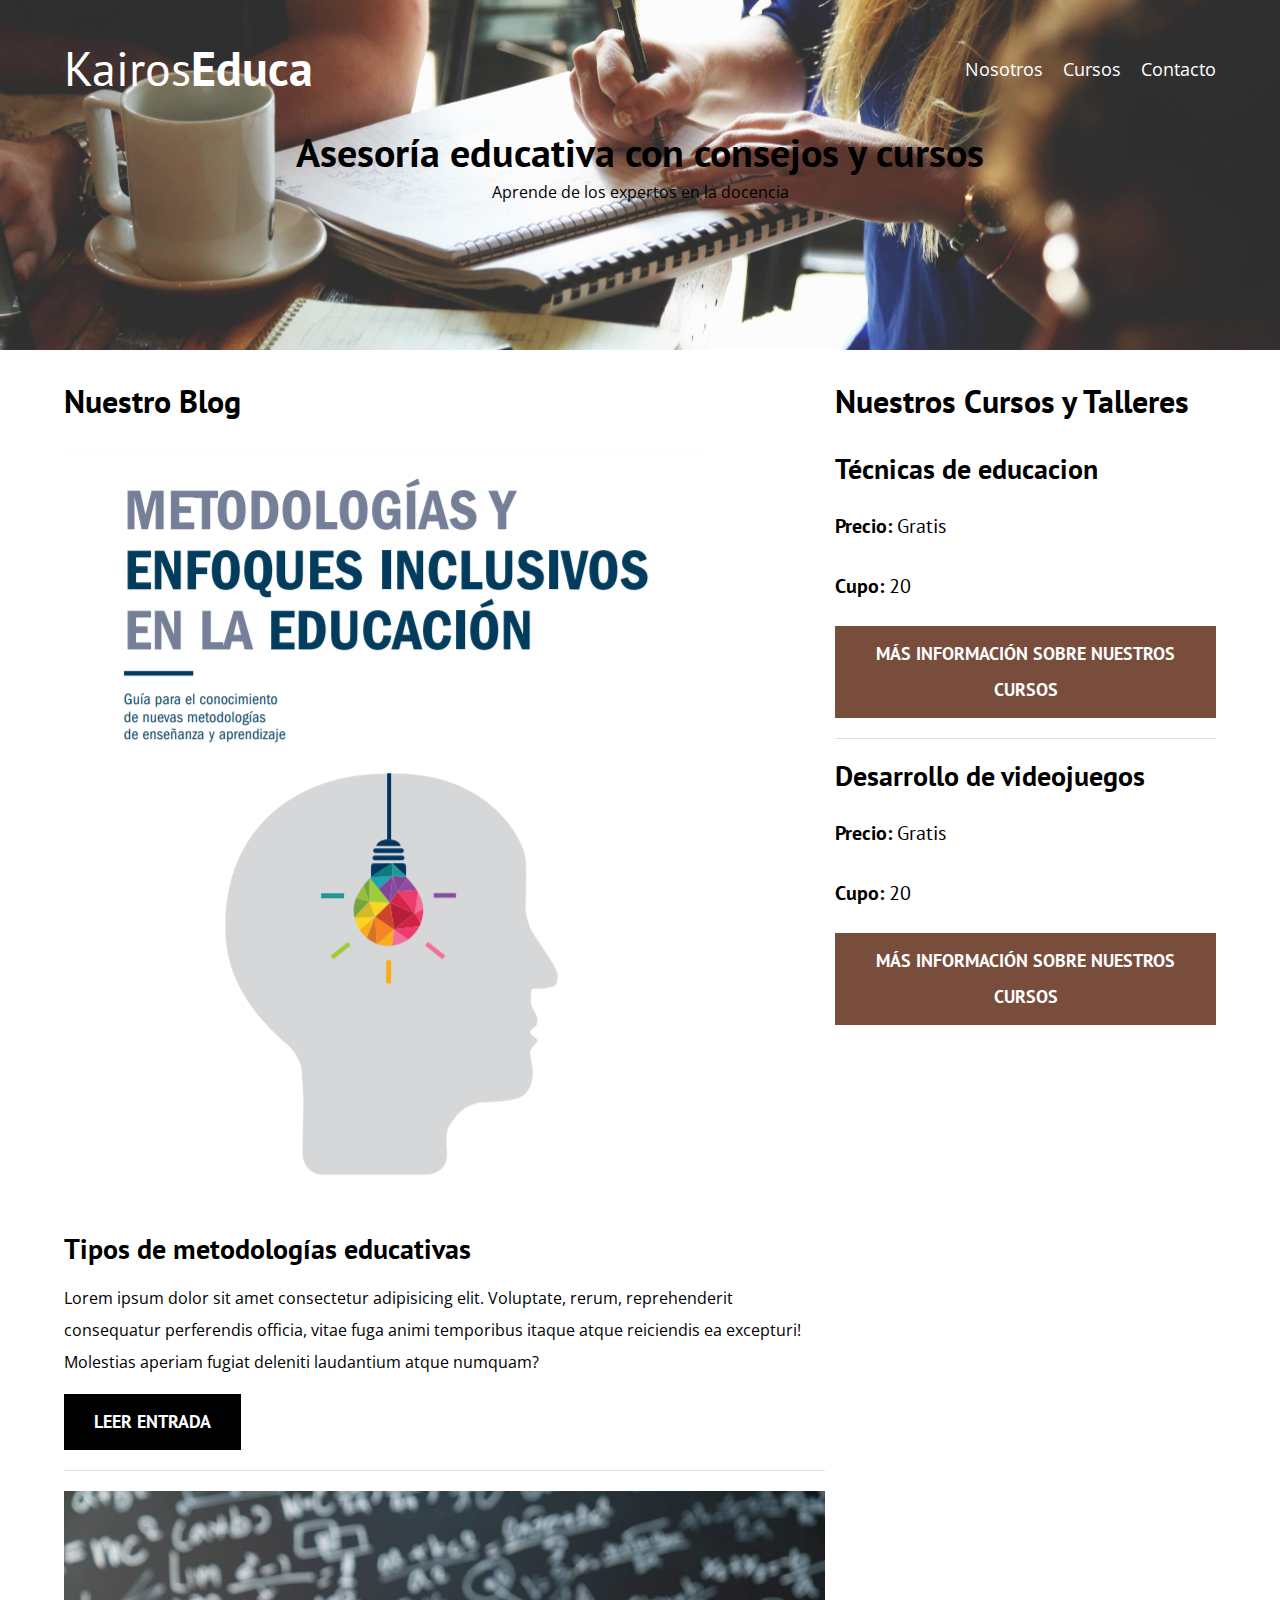
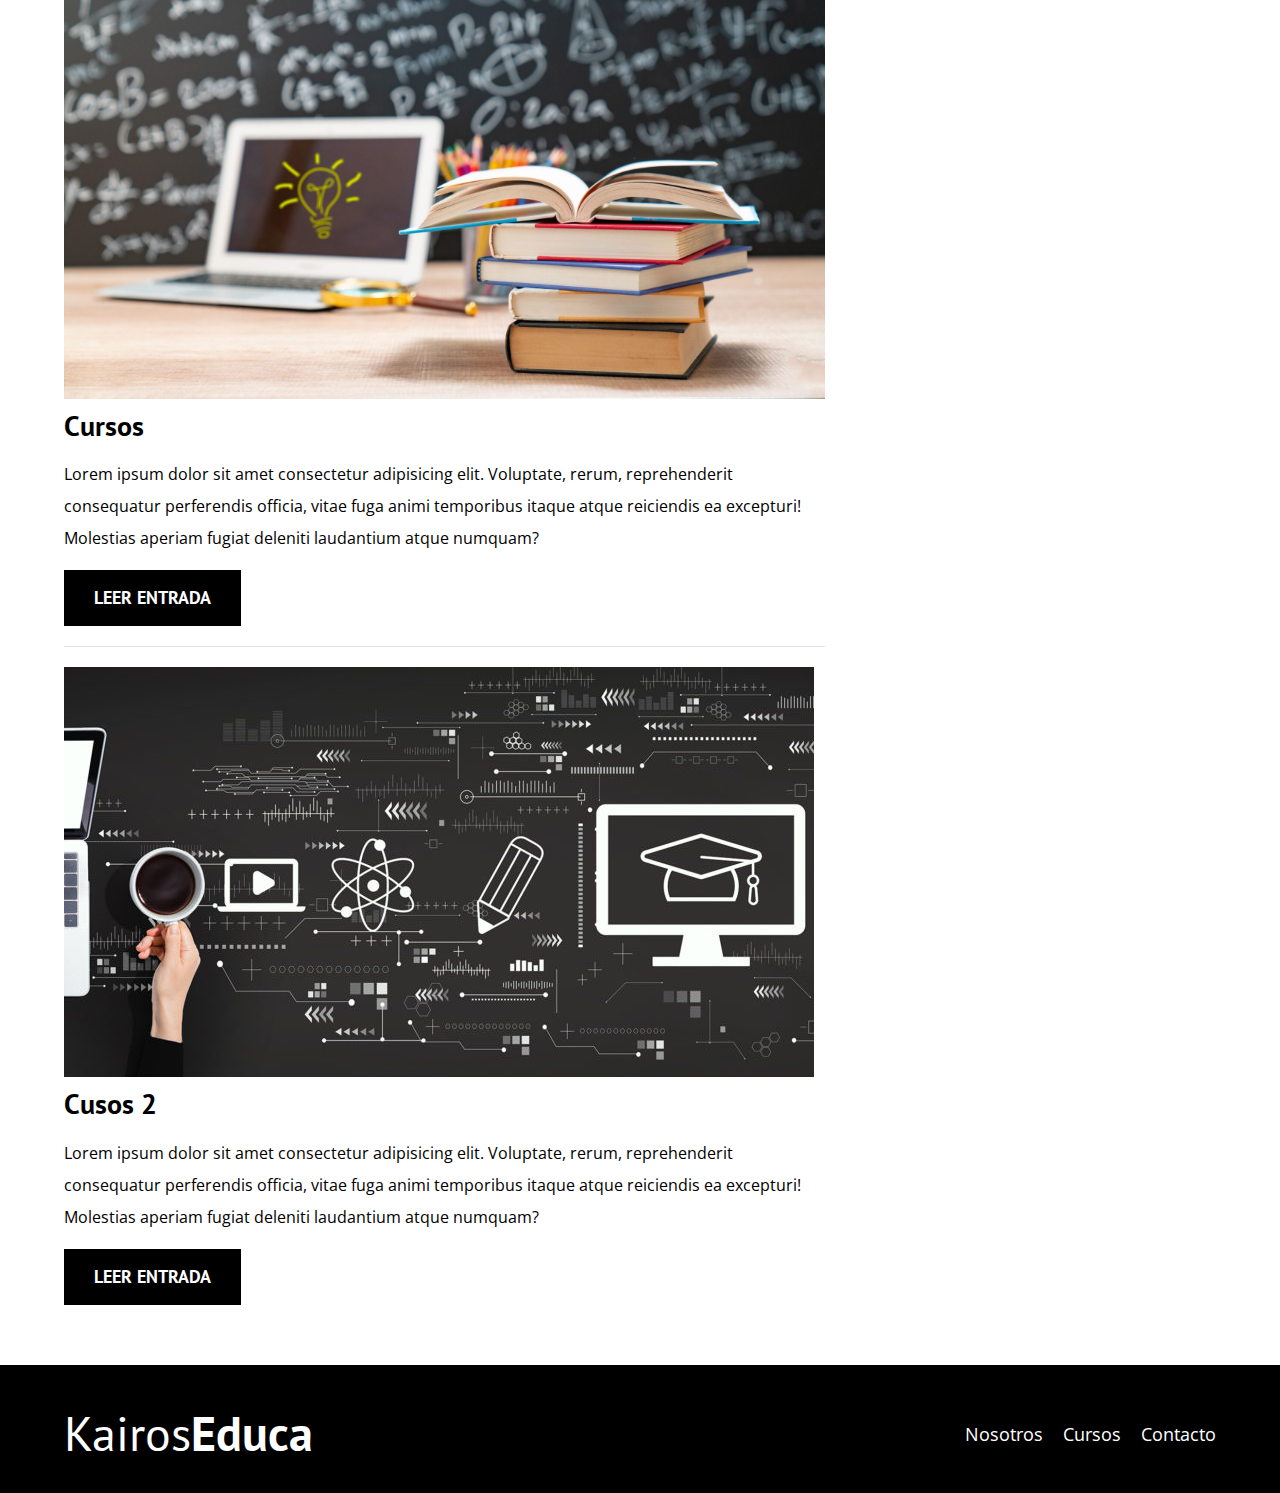
<file: index.html>
<!DOCTYPE html>
<html lang="en">
<head>
    <meta charset="UTF-8">
    <meta name="viewport" content="width=device-width, initial-scale=1.0">
    <title>KairosEduca</title>
    <meta name="description" content="Karios Educa">

    <!-- Prefetch -->
    <link rel="prefetch" href="nosotros.html" as="document">

    <!-- Preload -->
    <link rel="preload" href="css/normalize.css" as="style">
    <link rel="stylesheet" href="css/normalize.css">

    <link rel="preload" href="https://fonts.googleapis.com/css2?family=Open+Sans&family=PT+Sans:wght@400;700&display=swap"  crossorigin="crossorigin" as="font">
    <link href="https://fonts.googleapis.com/css2?family=Open+Sans&family=PT+Sans:wght@400;700&display=swap" rel="stylesheet">
    
    <link rel="preload" href="css/style.css" as="style">
    <link rel="stylesheet" href="css/style.css">
</head>
<body>

    <header class="header">

        <div class="contenedor">
            <div class="barra">
                <a class="logo" href="index.html">
                    <h1 class="logo__nombre no-margin centrar-texto">Kairos<span class="logo__bold">Educa</span></h1>
                </a>

                <nav class="navegacion">
                    <a href="nosotros.html" class="navegacion__enlace">Nosotros</a>
                    <a href="cursos.html" class="navegacion__enlace">Cursos</a>
                    <a href="contacto.html" class="navegacion__enlace">Contacto</a>
                </nav>
            </div>
        </div>

        <div class="header__texto">
            <h2 class="no-margin">Asesoría educativa con consejos y cursos</h2>
            <p class="no-margin">Aprende de los expertos en la docencia</p>
        </div>
    </header>

    <div class="contenedor contenido-principal">
        <main class="blog">
            <h3>Nuestro Blog</h3>

            <article class="entrada">
                <div class="entrada__imagen">
                    <picture>
                        <source loading="lazy"  srcset="img/metodologia.webp" type="image/webp">
                        <img loading="lazy" src="img/metodologia.jpg" alt="imagen blog"> 
                    </picture>
                </div>

                <div class="entrada__contenido">
                    <h4 class="no-margin">Tipos de metodologías educativas</h4>
                    <p>Lorem ipsum dolor sit amet consectetur adipisicing elit. Voluptate, rerum, reprehenderit consequatur perferendis officia, vitae fuga animi temporibus itaque atque reiciendis ea excepturi! Molestias aperiam fugiat deleniti laudantium atque numquam?</p>
                    <a href="entrada.html" class="boton boton--primario">Leer Entrada</a>
                </div>
            </article>

            <article class="entrada">
                <div class="entrada__imagen">
                    <picture>
                        <source loading="lazy"  srcset="img/cursos2.webp" type="image/webp">
                        <img loading="lazy" src="img/cursos2.jpg" alt="imagen blog"> 
                    </picture>
                </div>

                <div class="entrada__contenido">
                    <h4 class="no-margin">Cursos</h4>
                    <p>Lorem ipsum dolor sit amet consectetur adipisicing elit. Voluptate, rerum, reprehenderit consequatur perferendis officia, vitae fuga animi temporibus itaque atque reiciendis ea excepturi! Molestias aperiam fugiat deleniti laudantium atque numquam?</p>
                    <a href="entrada.html" class="boton boton--primario">Leer Entrada</a>
                </div>
            </article>

            <article class="entrada">
                <div class="entrada__imagen">
                    <picture>
                        <source loading="lazy"  srcset="img/cursos.webp" type="image/webp">
                        <img loading="lazy" src="img/cursos.jpg" alt="imagen blog"> 
                    </picture>
                </div>

                <div class="entrada__contenido">
                    <h4 class="no-margin">Cusos 2</h4>
                    <p>Lorem ipsum dolor sit amet consectetur adipisicing elit. Voluptate, rerum, reprehenderit consequatur perferendis officia, vitae fuga animi temporibus itaque atque reiciendis ea excepturi! Molestias aperiam fugiat deleniti laudantium atque numquam?</p>
                    <a href="entrada.html" class="boton boton--primario">Leer Entrada</a>
                </div>
            </article>
        </main>
        <aside class="sidebar">
            <h3>Nuestros Cursos y Talleres</h3>

            <ul class="cursos no-padding">
                <li class="widget-curso">
                    <h4 class="no-margin">Técnicas de educacion</h4>
                    <p class="widget-curso__label">Precio: 
                        <span class="widget-curso__info">Gratis</span>
                    </p>
                    <p class="widget-curso__label">Cupo: 
                        <span class="widget-curso__info">20</span>
                    </p>
                    <a href="entrada.html" class="boton boton--secundario">Más Información sobre nuestros cursos</a>
                </li>

                <li class="widget-curso">
                    <h4 class="no-margin">Desarrollo de videojuegos</h4>
                    <p class="widget-curso__label">Precio: 
                        <span class="widget-curso__info">Gratis</span>
                    </p>
                    <p class="widget-curso__label">Cupo: 
                        <span class="widget-curso__info">20</span>
                    </p>
                    <a href="entrada.html" class="boton boton--secundario">Más Información sobre nuestros cursos</a>
                </li>
            </ul>
        </aside>
    </div>

    <footer class="footer">
        <div class="contenedor">
            <div class="barra">
                <a class="logo" href="index.html">
                    <h1 class="logo__nombre no-margin centrar-texto">Kairos<span class="logo__bold">Educa</span></h1>
                </a>

                <nav class="navegacion">
                    <a href="nosotros.html" class="navegacion__enlace">Nosotros</a>
                    <a href="cursos.html" class="navegacion__enlace">Cursos</a>
                    <a href="contacto.html" class="navegacion__enlace">Contacto</a>
                </nav>
            </div>
        </div>
    </footer>
    
    <script src="js/modernizr.js"></script>
</body>
</html>
</file>
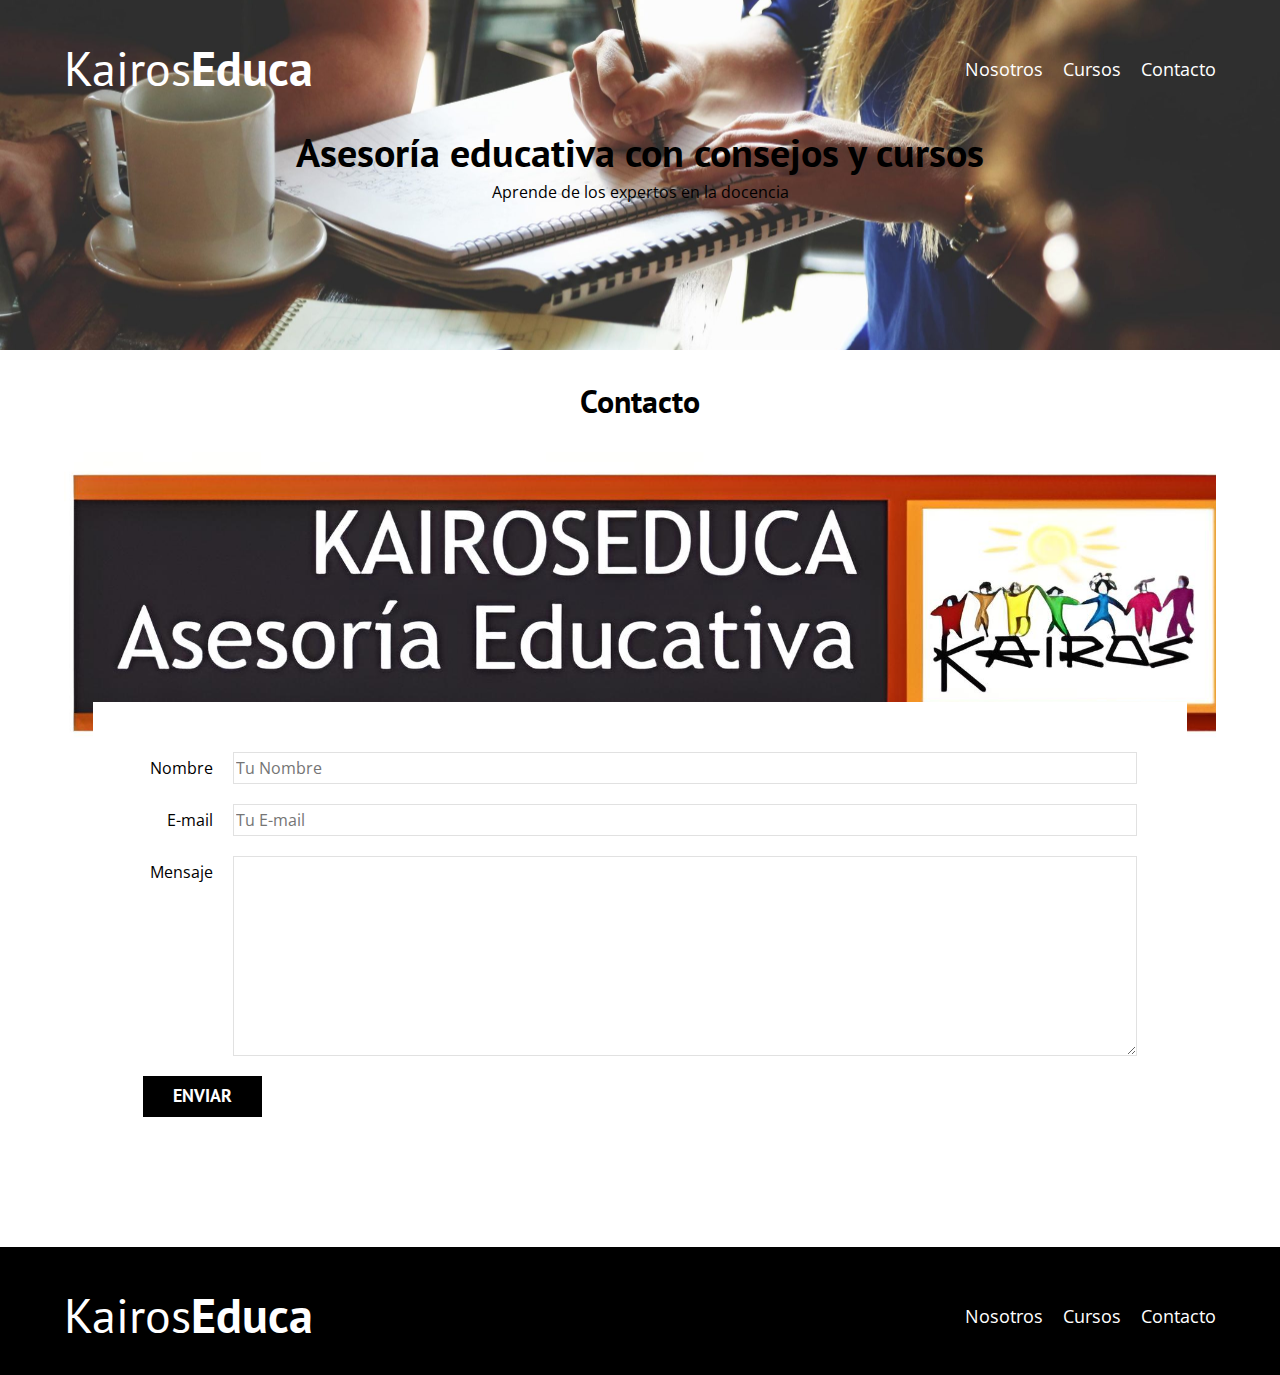
<file: contacto.html>
<!DOCTYPE html>
<html lang="en">
<head>
    <meta charset="UTF-8">
    <meta name="viewport" content="width=device-width, initial-scale=1.0">
    <title>KairosEduca</title>
    <link rel="stylesheet" href="css/normalize.css">
    <link href="https://fonts.googleapis.com/css2?family=Open+Sans&family=PT+Sans:wght@400;700&display=swap" rel="stylesheet">
    <link rel="stylesheet" href="css/style.css">
</head>
<body>

    <header class="header">

        <div class="contenedor">
            <div class="barra">
                <a class="logo" href="index.html">
                    <h1 class="logo__nombre no-margin centrar-texto">Kairos<span class="logo__bold">Educa</span></h1>
                </a>

                <nav class="navegacion">
                    <a href="nosotros.html" class="navegacion__enlace">Nosotros</a>
                    <a href="cursos.html" class="navegacion__enlace">Cursos</a>
                    <a href="contacto.html" class="navegacion__enlace">Contacto</a>
                </nav>
            </div>
        </div>

        <div class="header__texto">
            <h2 class="no-margin">Asesoría educativa con consejos y cursos</h2>
            <p class="no-margin">Aprende de los expertos en la docencia</p>
        </div>
    </header>

    <main class="contenedor">
        <h3 class="centrar-texto">Contacto</h3>

        <div class="contacto-bg"></div>

        <form class="formulario">
            <div class="campo">
                <label class="campo__label" for="nombre">Nombre</label>
                <input 
                    class="campo__field"
                    type="text" 
                    placeholder="Tu Nombre" 
                    id="nombre"
                >
            </div>
            <div class="campo">
                <label class="campo__label" for="email">E-mail</label>
                <input 
                    class="campo__field"
                    type="email" 
                    placeholder="Tu E-mail" 
                    id="email"
                >
            </div>
            <div class="campo">
                <label class="campo__label" for="mensaje">Mensaje</label>
                <textarea 
                    class="campo__field campo__field--textarea"
                    id="mensaje"
                ></textarea>
            </div>

            <div class="campo">
                <input type="submit" value="Enviar" class="boton boton--primario">
            </div>
        </form>

        
    </main>

    <footer class="footer">
        <div class="contenedor">
            <div class="barra">
                <a class="logo" href="index.html">
                    <h1 class="logo__nombre no-margin centrar-texto">Kairos<span class="logo__bold">Educa</span></h1>
                </a>

                <nav class="navegacion">
                    <a href="nosotros.html" class="navegacion__enlace">Nosotros</a>
                    <a href="cursos.html" class="navegacion__enlace">Cursos</a>
                    <a href="contacto.html" class="navegacion__enlace">Contacto</a>
                </nav>
            </div>
        </div>
    </footer>
    <script src="js/modernizr.js"></script>
</body>
</html>
</file>
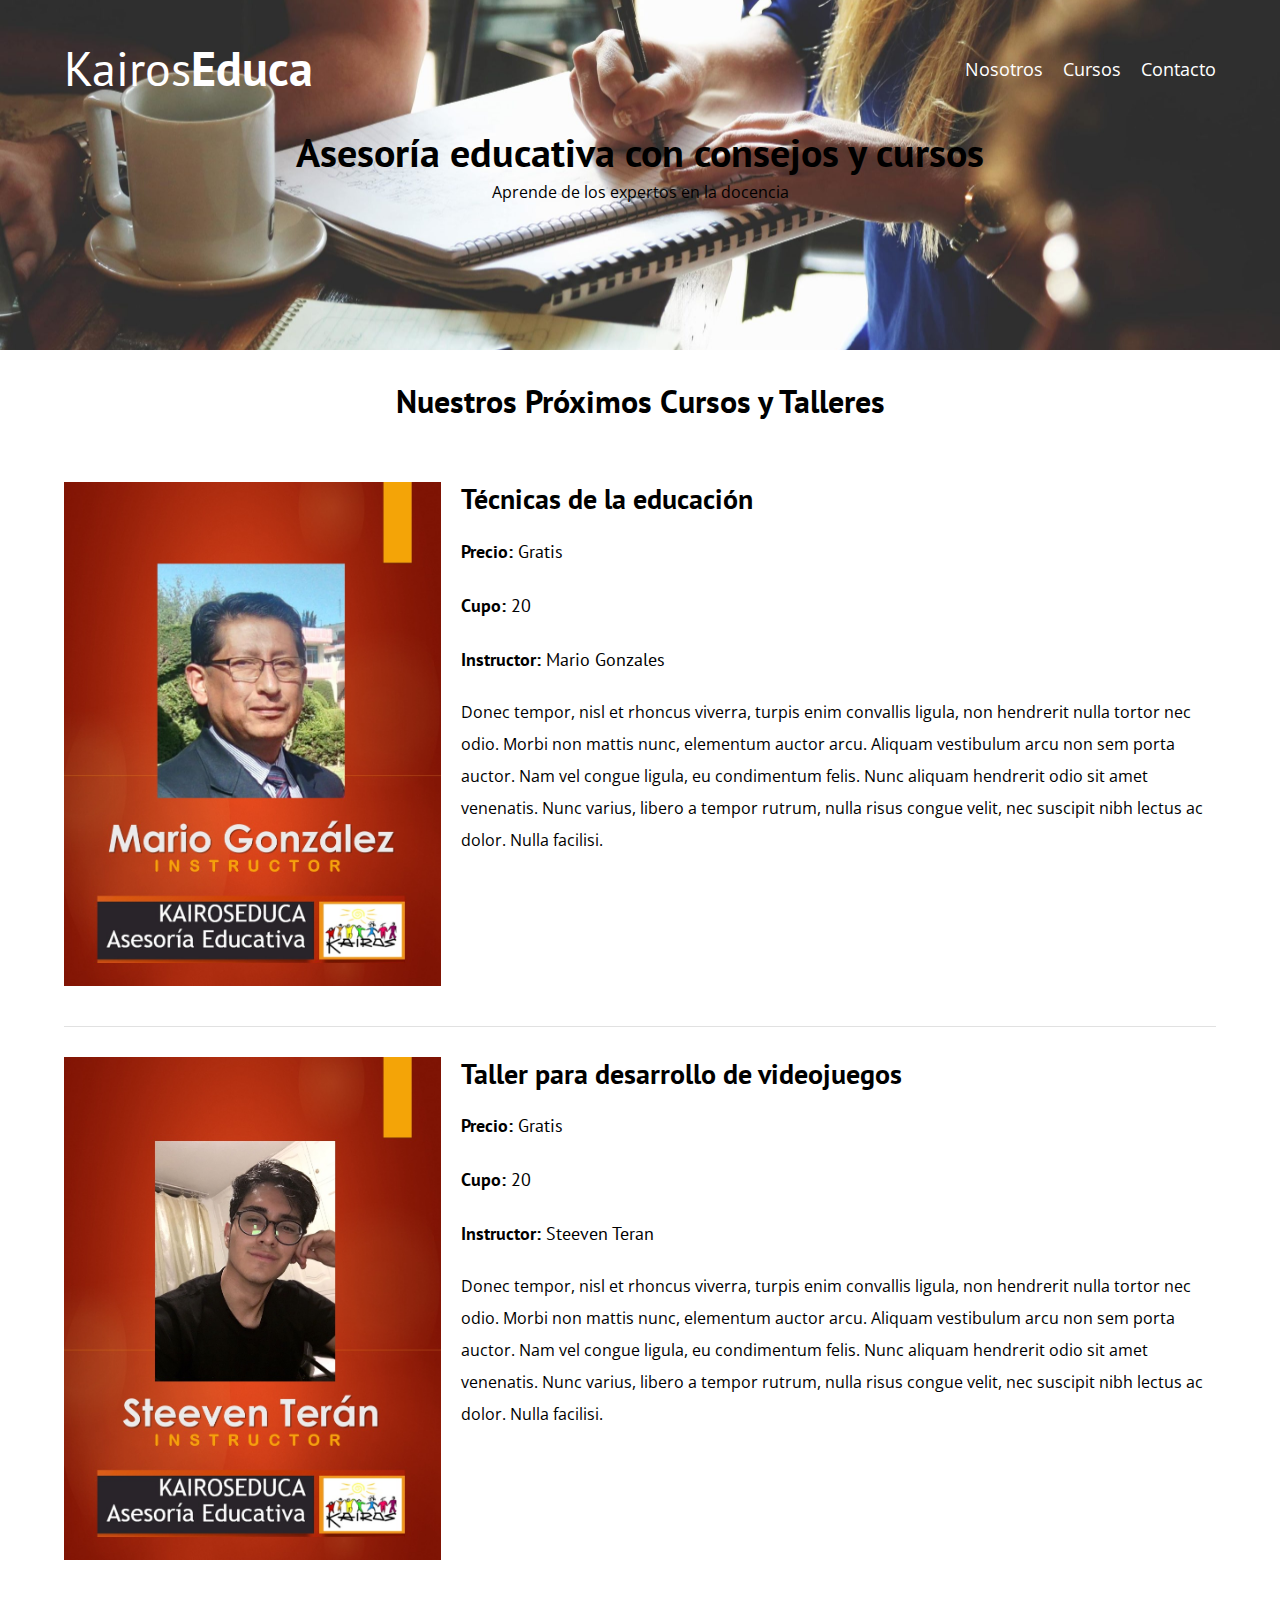
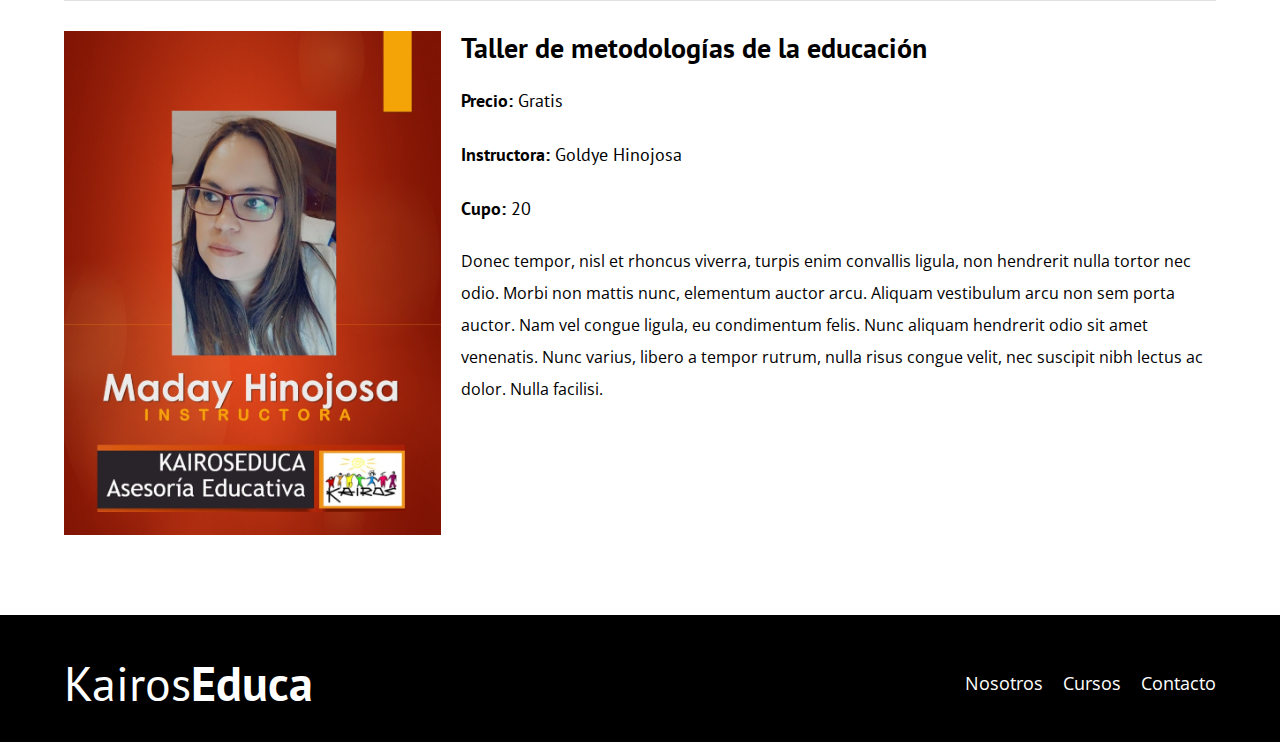
<file: cursos.html>
<!DOCTYPE html>
<html lang="en">
<head>
    <meta charset="UTF-8">
    <meta name="viewport" content="width=device-width, initial-scale=1.0">
    <title>KairosEduca</title>
    <link rel="stylesheet" href="css/normalize.css">
    <link href="https://fonts.googleapis.com/css2?family=Open+Sans&family=PT+Sans:wght@400;700&display=swap" rel="stylesheet">
    <link rel="stylesheet" href="css/style.css">
</head>
<body>

    <header class="header">

        <div class="contenedor">
            <div class="barra">
                <a class="logo" href="index.html">
                    <h1 class="logo__nombre no-margin centrar-texto">Kairos<span class="logo__bold">Educa</span></h1>
                </a>

                <nav class="navegacion">
                    <a href="nosotros.html" class="navegacion__enlace">Nosotros</a>
                    <a href="cursos.html" class="navegacion__enlace">Cursos</a>
                    <a href="contacto.html" class="navegacion__enlace">Contacto</a>
                </nav>
            </div>
        </div>

        <div class="header__texto">
            <h2 class="no-margin">Asesoría educativa con consejos y cursos</h2>
            <p class="no-margin">Aprende de los expertos en la docencia</p>
        </div>
    </header>

    <main class="contenedor">
        <h3 class="centrar-texto">Nuestros Próximos Cursos y Talleres</h3>

        <div class="curso">
            <div class="curso__imagen">
                <img src="img/Mario.jpeg" alt="Imagen del curso">
            </div>
            <div class="curso__informacion">
                <h4 class="no-margin">Técnicas de la educación</h4>
                <p class="curso__label">Precio: 
                    <span class="curso__info">Gratis</span>
                </p>
                <p class="curso__label">Cupo: 
                    <span class="curso__info">20</span>
                </p>
                <p class="curso__label">Instructor: 
                    <span class="curso__info">Mario Gonzales</span>
                </p>
                <p class="curso__descripcion">
                    Donec tempor, nisl et rhoncus viverra, turpis enim convallis ligula, non hendrerit nulla tortor nec odio. Morbi non mattis nunc, elementum auctor arcu. Aliquam vestibulum arcu non sem porta auctor. Nam vel congue ligula, eu condimentum felis. Nunc aliquam hendrerit odio sit amet venenatis. Nunc varius, libero a tempor rutrum, nulla risus congue velit, nec suscipit nibh lectus ac dolor. Nulla facilisi.
                </p>
            </div> <!--.curso-informacion-->
        </div> <!--.curso -->

        <div class="curso">
            <div class="curso__imagen">
                <img src="img/Steeven.jpeg" alt="Imagen del curso">
            </div>
            <div class="curso__informacion">
                <h4 class="no-margin">Taller para desarrollo de videojuegos</h4>
                <p class="curso__label">Precio: 
                    <span class="curso__info">Gratis</span>
                </p>
                <p class="curso__label">Cupo: 
                    <span class="curso__info">20</span>
                </p>
                <p class="curso__label">Instructor: 
                    <span class="curso__info">Steeven Teran</span>
                </p>
                <p class="curso__descripcion">
                    Donec tempor, nisl et rhoncus viverra, turpis enim convallis ligula, non hendrerit nulla tortor nec odio. Morbi non mattis nunc, elementum auctor arcu. Aliquam vestibulum arcu non sem porta auctor. Nam vel congue ligula, eu condimentum felis. Nunc aliquam hendrerit odio sit amet venenatis. Nunc varius, libero a tempor rutrum, nulla risus congue velit, nec suscipit nibh lectus ac dolor. Nulla facilisi.
                </p>
            </div> <!--.curso-informacion-->
        </div> <!--.curso -->

        <div class="curso">
            <div class="curso__imagen">
                <img src="img/Goldye.jpeg" alt="Imagen del curso">
            </div>
            <div class="curso__informacion">
                <h4 class="no-margin">Taller de metodologías de la educación</h4>
                <p class="curso__label">Precio: 
                    <span class="curso__info">Gratis</span>
                </p>
                <p class="curso__label">Instructora: 
                    <span class="curso__info">Goldye Hinojosa</span>
                </p>
                <p class="curso__label">Cupo: 
                    <span class="curso__info">20</span>
                </p>


                <p class="curso__descripcion">
                    Donec tempor, nisl et rhoncus viverra, turpis enim convallis ligula, non hendrerit nulla tortor nec odio. Morbi non mattis nunc, elementum auctor arcu. Aliquam vestibulum arcu non sem porta auctor. Nam vel congue ligula, eu condimentum felis. Nunc aliquam hendrerit odio sit amet venenatis. Nunc varius, libero a tempor rutrum, nulla risus congue velit, nec suscipit nibh lectus ac dolor. Nulla facilisi.
                </p>
            </div> <!--.curso-informacion-->
        </div> <!--.curso -->

        
    </main>

    <footer class="footer">
        <div class="contenedor">
            <div class="barra">
                <a class="logo" href="index.html">
                    <h1 class="logo__nombre no-margin centrar-texto">Kairos<span class="logo__bold">Educa</span></h1>
                </a>

                <nav class="navegacion">
                    <a href="nosotros.html" class="navegacion__enlace">Nosotros</a>
                    <a href="cursos.html" class="navegacion__enlace">Cursos</a>
                    <a href="contacto.html" class="navegacion__enlace">Contacto</a>
                </nav>
            </div>
        </div>
    </footer>
    <script src="js/modernizr.js"></script>
</body>
</html>
</file>
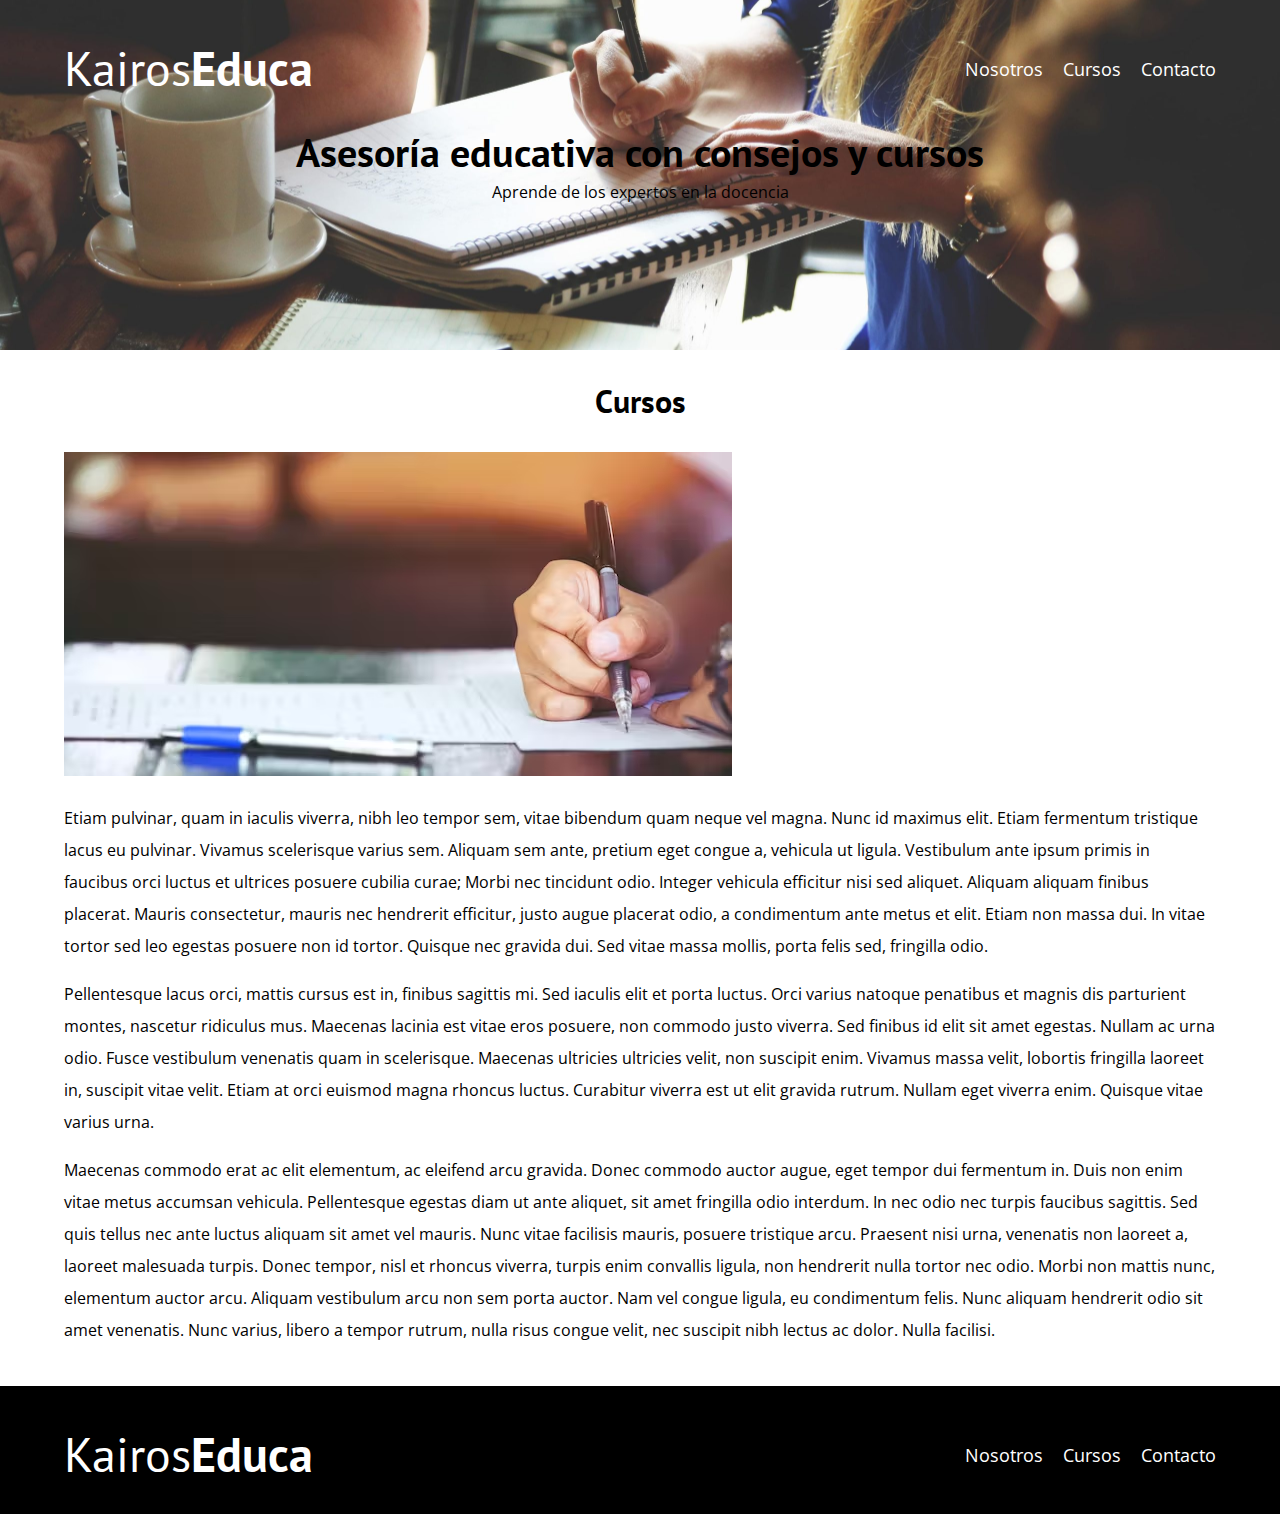
<file: entrada.html>
<!DOCTYPE html>
<html lang="en">
<head>
    <meta charset="UTF-8">
    <meta name="viewport" content="width=device-width, initial-scale=1.0">
    <title>KairosEduca</title>
    <link rel="stylesheet" href="css/normalize.css">
    <link href="https://fonts.googleapis.com/css2?family=Open+Sans&family=PT+Sans:wght@400;700&display=swap" rel="stylesheet">
    <link rel="stylesheet" href="css/style.css">
</head>
<body>

    <header class="header">

        <div class="contenedor">
            <div class="barra">
                <a class="logo" href="index.html">
                    <h1 class="logo__nombre no-margin centrar-texto">Kairos<span class="logo__bold">Educa</span></h1>
                </a>

                <nav class="navegacion">
                    <a href="nosotros.html" class="navegacion__enlace">Nosotros</a>
                    <a href="cursos.html" class="navegacion__enlace">Cursos</a>
                    <a href="contacto.html" class="navegacion__enlace">Contacto</a>
                </nav>
            </div>
        </div>

        <div class="header__texto">
            <h2 class="no-margin">Asesoría educativa con consejos y cursos</h2>
            <p class="no-margin">Aprende de los expertos en la docencia</p>
        </div>
    </header>

    <main class="contenedor">
        <h3 class="centrar-texto">Cursos</h3>

        <img src="img/entrada.jpg" alt="imagen del blog">

        <p>Etiam pulvinar, quam in iaculis viverra, nibh leo tempor sem, vitae bibendum quam neque vel magna. Nunc id maximus elit. Etiam fermentum tristique lacus eu pulvinar. Vivamus scelerisque varius sem. Aliquam sem ante, pretium eget congue a, vehicula ut ligula. Vestibulum ante ipsum primis in faucibus orci luctus et ultrices posuere cubilia curae; Morbi nec tincidunt odio. Integer vehicula efficitur nisi sed aliquet. Aliquam aliquam finibus placerat. Mauris consectetur, mauris nec hendrerit efficitur, justo augue placerat odio, a condimentum ante metus et elit. Etiam non massa dui. In vitae tortor sed leo egestas posuere non id tortor. Quisque nec gravida dui. Sed vitae massa mollis, porta felis sed, fringilla odio.</p>

        <p> Pellentesque lacus orci, mattis cursus est in, finibus sagittis mi. Sed iaculis elit et porta luctus. Orci varius natoque penatibus et magnis dis parturient montes, nascetur ridiculus mus. Maecenas lacinia est vitae eros posuere, non commodo justo viverra. Sed finibus id elit sit amet egestas. Nullam ac urna odio. Fusce vestibulum venenatis quam in scelerisque. Maecenas ultricies ultricies velit, non suscipit enim. Vivamus massa velit, lobortis fringilla laoreet in, suscipit vitae velit. Etiam at orci euismod magna rhoncus luctus. Curabitur viverra est ut elit gravida rutrum. Nullam eget viverra enim. Quisque vitae varius urna.</p>

        <p>Maecenas commodo erat ac elit elementum, ac eleifend arcu gravida. Donec commodo auctor augue, eget tempor dui fermentum in. Duis non enim vitae metus accumsan vehicula. Pellentesque egestas diam ut ante aliquet, sit amet fringilla odio interdum. In nec odio nec turpis faucibus sagittis. Sed quis tellus nec ante luctus aliquam sit amet vel mauris. Nunc vitae facilisis mauris, posuere tristique arcu. Praesent nisi urna, venenatis non laoreet a, laoreet malesuada turpis. Donec tempor, nisl et rhoncus viverra, turpis enim convallis ligula, non hendrerit nulla tortor nec odio. Morbi non mattis nunc, elementum auctor arcu. Aliquam vestibulum arcu non sem porta auctor. Nam vel congue ligula, eu condimentum felis. Nunc aliquam hendrerit odio sit amet venenatis. Nunc varius, libero a tempor rutrum, nulla risus congue velit, nec suscipit nibh lectus ac dolor. Nulla facilisi.</p>
    </main>

    <footer class="footer">
        <div class="contenedor">
            <div class="barra">
                <a class="logo" href="index.html">
                    <h1 class="logo__nombre no-margin centrar-texto">Kairos<span class="logo__bold">Educa</span></h1>
                </a>

                <nav class="navegacion">
                    <a href="nosotros.html" class="navegacion__enlace">Nosotros</a>
                    <a href="cursos.html" class="navegacion__enlace">Cursos</a>
                    <a href="contacto.html" class="navegacion__enlace">Contacto</a>
                </nav>
            </div>
        </div>
    </footer>
    <script src="js/modernizr.js"></script>
</body>
</html>
</file>
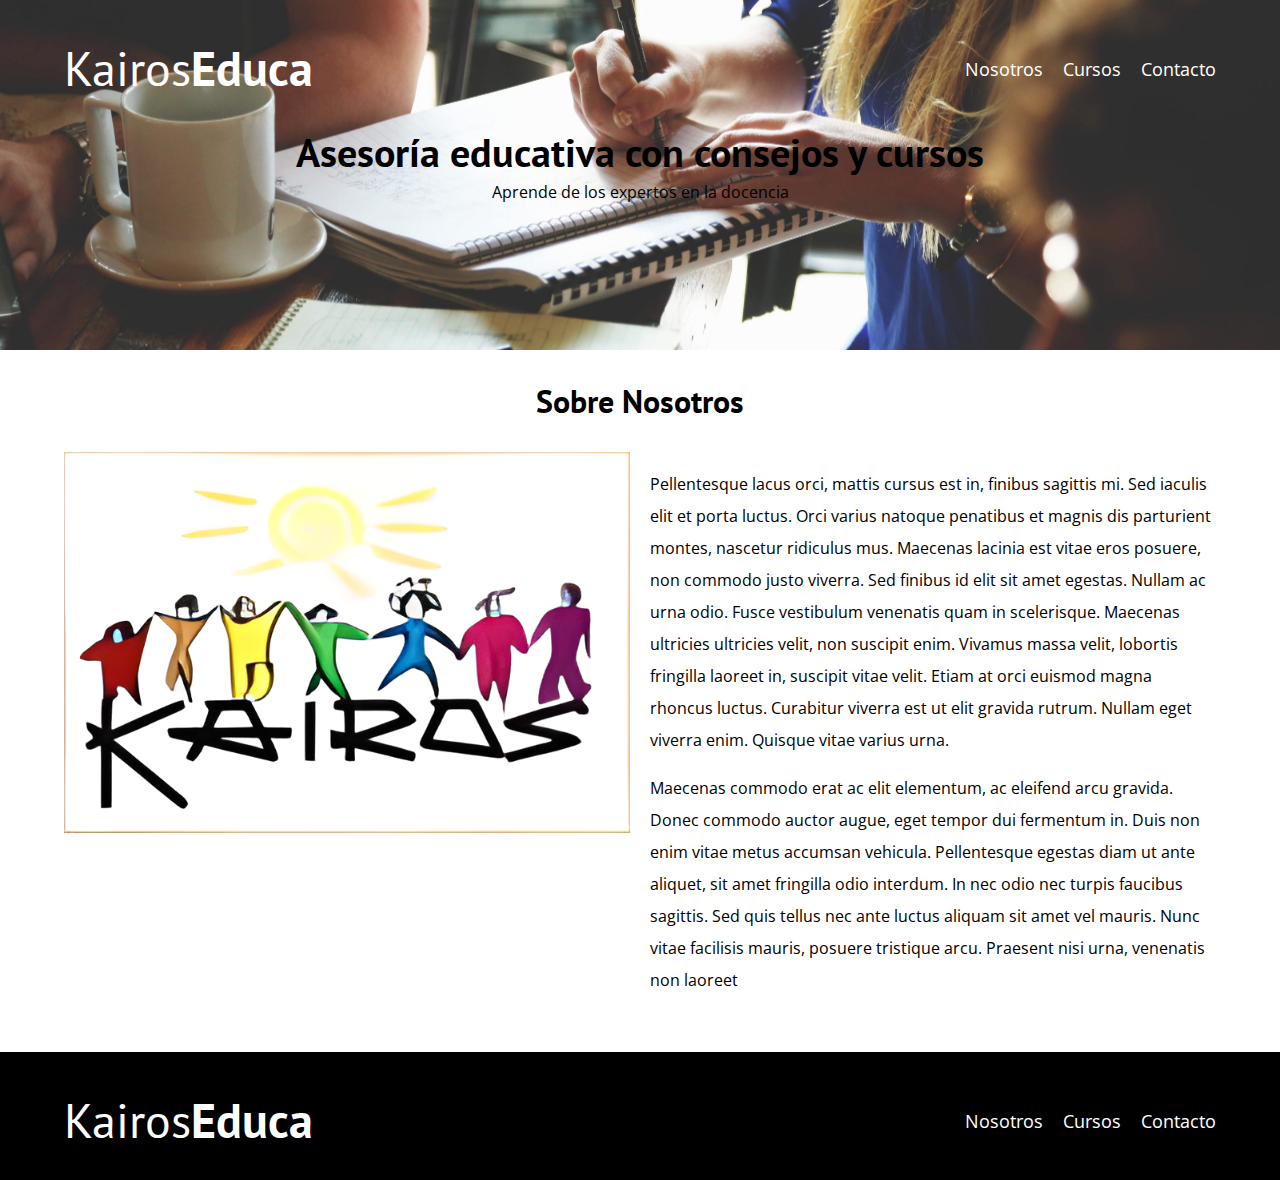
<file: nosotros.html>
<!DOCTYPE html>
<html lang="en">
<head>
    <meta charset="UTF-8">
    <meta name="viewport" content="width=device-width, initial-scale=1.0">
    <title>KairosEduca</title>
    <link rel="stylesheet" href="css/normalize.css">
    <link href="https://fonts.googleapis.com/css2?family=Open+Sans&family=PT+Sans:wght@400;700&display=swap" rel="stylesheet">
    <link rel="stylesheet" href="css/style.css">
</head>
<body>

    <header class="header">

        <div class="contenedor">
            <div class="barra">
                <a class="logo" href="index.html">
                    <h1 class="logo__nombre no-margin centrar-texto">Kairos<span class="logo__bold">Educa</span></h1>
                </a>

                <nav class="navegacion">
                    <a href="nosotros.html" class="navegacion__enlace">Nosotros</a>
                    <a href="cursos.html" class="navegacion__enlace">Cursos</a>
                    <a href="contacto.html" class="navegacion__enlace">Contacto</a>
                </nav>
            </div>
        </div>

        <div class="header__texto">
            <h2 class="no-margin">Asesoría educativa con consejos y cursos</h2>
            <p class="no-margin">Aprende de los expertos en la docencia</p>
        </div>
    </header>

    <main class="contenedor">
        <h3 class="centrar-texto">Sobre Nosotros</h3>

        <div class="sobre-nosotros">
            <div class="sobre-nosotros__imagen">
                <img src="img/kairos.jpg" alt="imagen nosotros">
            </div>

            <div class="sobre-nosotros__texto">
                <p>Pellentesque lacus orci, mattis cursus est in, finibus sagittis mi. Sed iaculis elit et porta luctus. Orci varius natoque penatibus et magnis dis parturient montes, nascetur ridiculus mus. Maecenas lacinia est vitae eros posuere, non commodo justo viverra. Sed finibus id elit sit amet egestas. Nullam ac urna odio. Fusce vestibulum venenatis quam in scelerisque. Maecenas ultricies ultricies velit, non suscipit enim. Vivamus massa velit, lobortis fringilla laoreet in, suscipit vitae velit. Etiam at orci euismod magna rhoncus luctus. Curabitur viverra est ut elit gravida rutrum. Nullam eget viverra enim. Quisque vitae varius urna.</p>

                <p>Maecenas commodo erat ac elit elementum, ac eleifend arcu gravida. Donec commodo auctor augue, eget tempor dui fermentum in. Duis non enim vitae metus accumsan vehicula. Pellentesque egestas diam ut ante aliquet, sit amet fringilla odio interdum. In nec odio nec turpis faucibus sagittis. Sed quis tellus nec ante luctus aliquam sit amet vel mauris. Nunc vitae facilisis mauris, posuere tristique arcu. Praesent nisi urna, venenatis non laoreet</p>
            </div>
        </div>
    </main>

    <footer class="footer">
        <div class="contenedor">
            <div class="barra">
                <a class="logo" href="index.html">
                    <h1 class="logo__nombre no-margin centrar-texto">Kairos<span class="logo__bold">Educa</span></h1>
                </a>

                <nav class="navegacion">
                    <a href="nosotros.html" class="navegacion__enlace">Nosotros</a>
                    <a href="cursos.html" class="navegacion__enlace">Cursos</a>
                    <a href="contacto.html" class="navegacion__enlace">Contacto</a>
                </nav>
            </div>
        </div>
    </footer>
    
    <script src="js/modernizr.js"></script>
</body>
</html>
</file>
<file: css/style.css>
:root {
    --fuenteHeading: 'PT Sans', sans-serif;
    --fuenteParrafos: 'Open Sans', sans-serif;

    --primario: #784D3C;
    --gris: #e1e1e1;
    --blanco: #ffffff;
    --negro: #000000;
}
html {
    box-sizing: border-box;
    font-size: 62.5%; /* 1 rem = 10px */    
}
*, *:before, *:after {
    box-sizing: inherit;
}
body {
    font-family: var(--fuenteParrafos);
    font-size: 1.6rem;
    line-height: 2;
}

/** Globales **/
.contenedor {
    width: min(90%, 120rem);
    margin: 0 auto;
}
a {
    text-decoration: none;
}
h1, h2, h3, h4 {
    font-family: var(--fuenteHeading);
    line-height: 1.2;
}
h1 {
    font-size: 4.8rem;
}
h2 {
    font-size: 4rem;
}
h3 {
    font-size: 3.2rem;
}
h4 {
    font-size: 2.8rem;
}
img {
    max-width: 100%;
}
/** Utilidades **/
.no-margin {
    margin: 0;
}
.no-padding {
    padding: 0;
}
.centrar-texto {
    text-align: center;
}

/** Header **/
.webp .header {
    background-image: url(../img/kairosphoto.webp);
}
.no-webp .header {
    background-image: url(../img/kairosphoto.jpg);
}
.header {
    height: 35rem;
    background-size: cover;
    background-repeat: no-repeat;
    background-position: center center;
}
.header__texto {
   text-align: center;
   color: var(--negro);
   margin-top: 4rem;
}
@media (min-width: 768px) {
    .header__texto {
        margin-top: 3rem;
    }
}
.barra {
    padding-top: 4rem;
}

@media (min-width: 768px) {
    .barra {
        display: flex;
        justify-content: space-between;
        align-items: center;
    }
}
.logo {
    color: var(--blanco);
    
}
.logo__nombre {
    font-weight: 100;
}
.logo__bold {
    font-weight: 700;
}
@media (min-width: 768px) {
    .navegacion {
        display: flex;
        gap: 2rem;
    }
}
.navegacion__enlace {
    display: block;
    text-align: center;
    font-size: 1.8rem;
    color: var(--blanco);
}

@media (min-width: 768px) {
    .contenido-principal {
        display: grid;
        grid-template-columns: 2fr 1fr;
        column-gap: 1rem;
    }
}

.entrada {
    border-bottom: 1px solid var(--gris);
    margin-bottom: 2rem;
}
.entrada:last-of-type {
    border: none;
    margin-bottom: 0;
}
.boton {
    display: block;
    font-family: var(--fuenteHeading);
    color: var(--blanco);
    text-align: center;
    padding: 1rem 3rem;
    font-size: 1.8rem;
    text-transform: uppercase;
    font-weight: 700;
    margin-bottom: 2rem;
    border: none;
}

@media (min-width: 768px) {
    .boton {
        display: inline-block;

    }
}
.boton:hover {
    cursor: pointer;
}
.boton--primario {
    background-color: var(--negro);
}
.boton--secundario {
    background-color: var(--primario);
}

.cursos {
    list-style: none;
}

.widget-curso {
    border-bottom: 1px solid var(--gris);
    margin-bottom: 2rem;
}
.widget-curso:last-of-type {
    border: none;
    margin-bottom: 0;
}
.widget-curso__label {
    font-family: var(--fuenteHeading);
    font-weight: bold;
}
.widget-curso__info {
    font-weight: normal;
}
.widget-curso__label,
.widget-curso__info {
    font-size: 2rem;
}

.footer {
    background-color: var(--negro);
    padding-bottom: 3rem;
    margin-top: 4rem;
}

/** Sobre Nosotros **/
@media (min-width: 768px) {
    .sobre-nosotros {
        display: grid;
        grid-template-columns: repeat(2, 1fr);
        column-gap: 2rem;
    }
}

/** Cursos **/
.curso {
    padding: 3rem 0;
    border-bottom: 1px solid var(--gris);
}
@media (min-width: 768px) {
    .curso {
        display: grid;
        grid-template-columns: 1fr 2fr;
        column-gap: 2rem;
    }
}
.curso:last-of-type {
   border: none;
}
.curso__label {
    font-family: var(--fuenteHeading);
    font-weight: bold;
}
.curso__info {
    font-weight: normal;
}
.curso__label,
.curso__info {
    font-size: 1.8rem;
}

/** Contacto **/
.contacto-bg {
    background-image: url(../img/zyro-image.jpg);
    height: 30rem;
    background-size: cover;
    background-repeat: no-repeat;
}

.formulario {
    background-color: var(--blanco);
    margin: -5rem auto 0 auto;
    width: 95%;
    padding: 5rem;
}
.campo {
    display: flex;
    margin-bottom: 2rem;
}
.campo__label {
    flex: 0 0 9rem;
    text-align: right;
    padding-right: 2rem;
}
.campo__field {
    flex: 1;
    border: 1px solid var(--gris);
}
.campo__field--textarea {
    height: 20rem;
}
</file>
